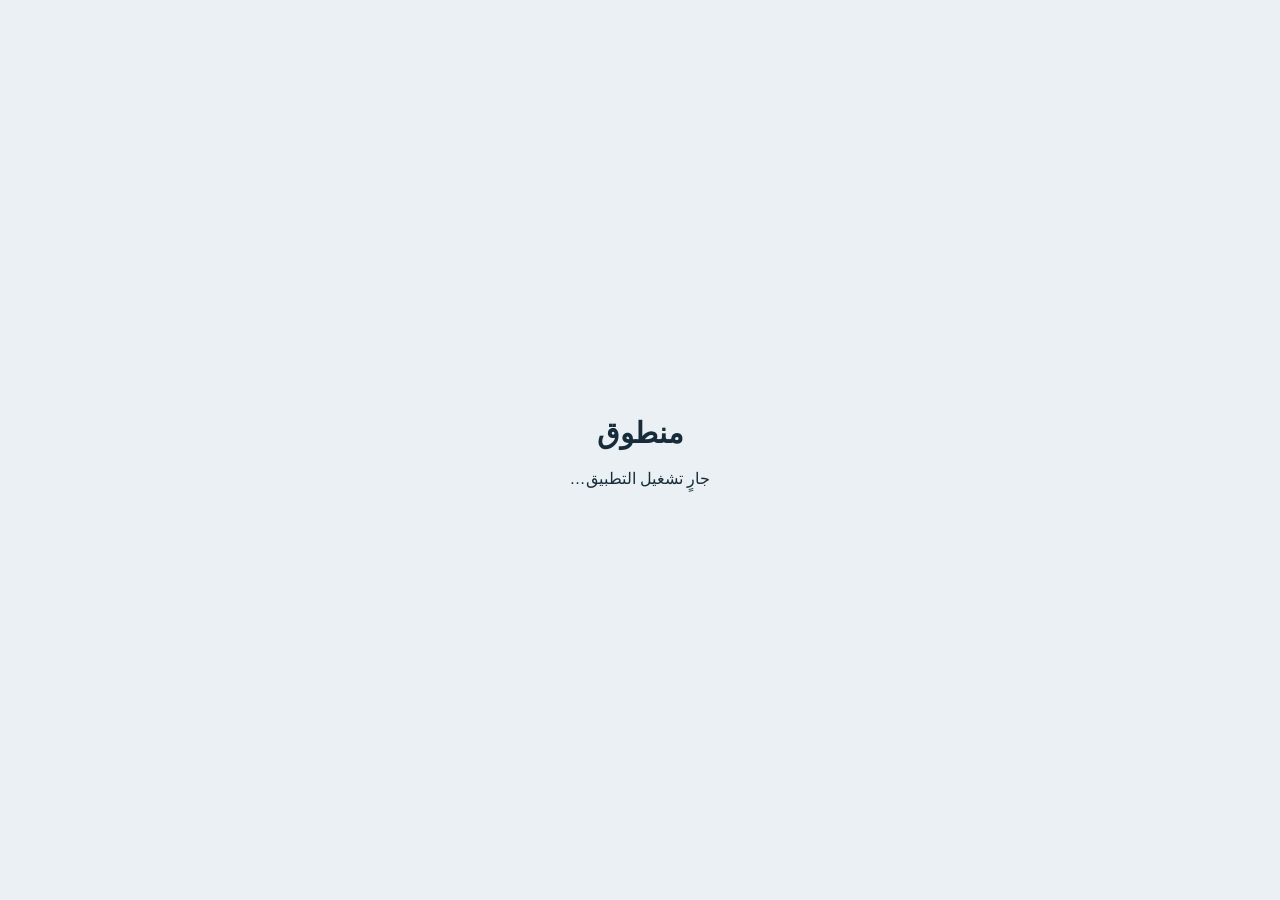
<file: desktop/index.html>
<!doctype html>
<html lang="ar" dir="rtl">
<meta charset="utf-8">
<meta name="viewport" content="width=device-width,initial-scale=1">
<title>منطوق</title>
<style>
  body { margin: 0; min-height: 100vh; display: grid; place-items: center; background: #eaf0f3; color: #172c3a; font-family: sans-serif; text-align: center; }
  main { padding: 2rem; }
  h1 { font-size: 1.8rem; }
</style>
<main role="status"><h1>منطوق</h1><p id="status">جارٍ تشغيل التطبيق…</p></main>
<script>function startupError() { document.getElementById('status').textContent = 'تعذّر تشغيل التطبيق. أغلِق النافذة وحاول مرة أخرى.'; }</script>
</html>
</file>
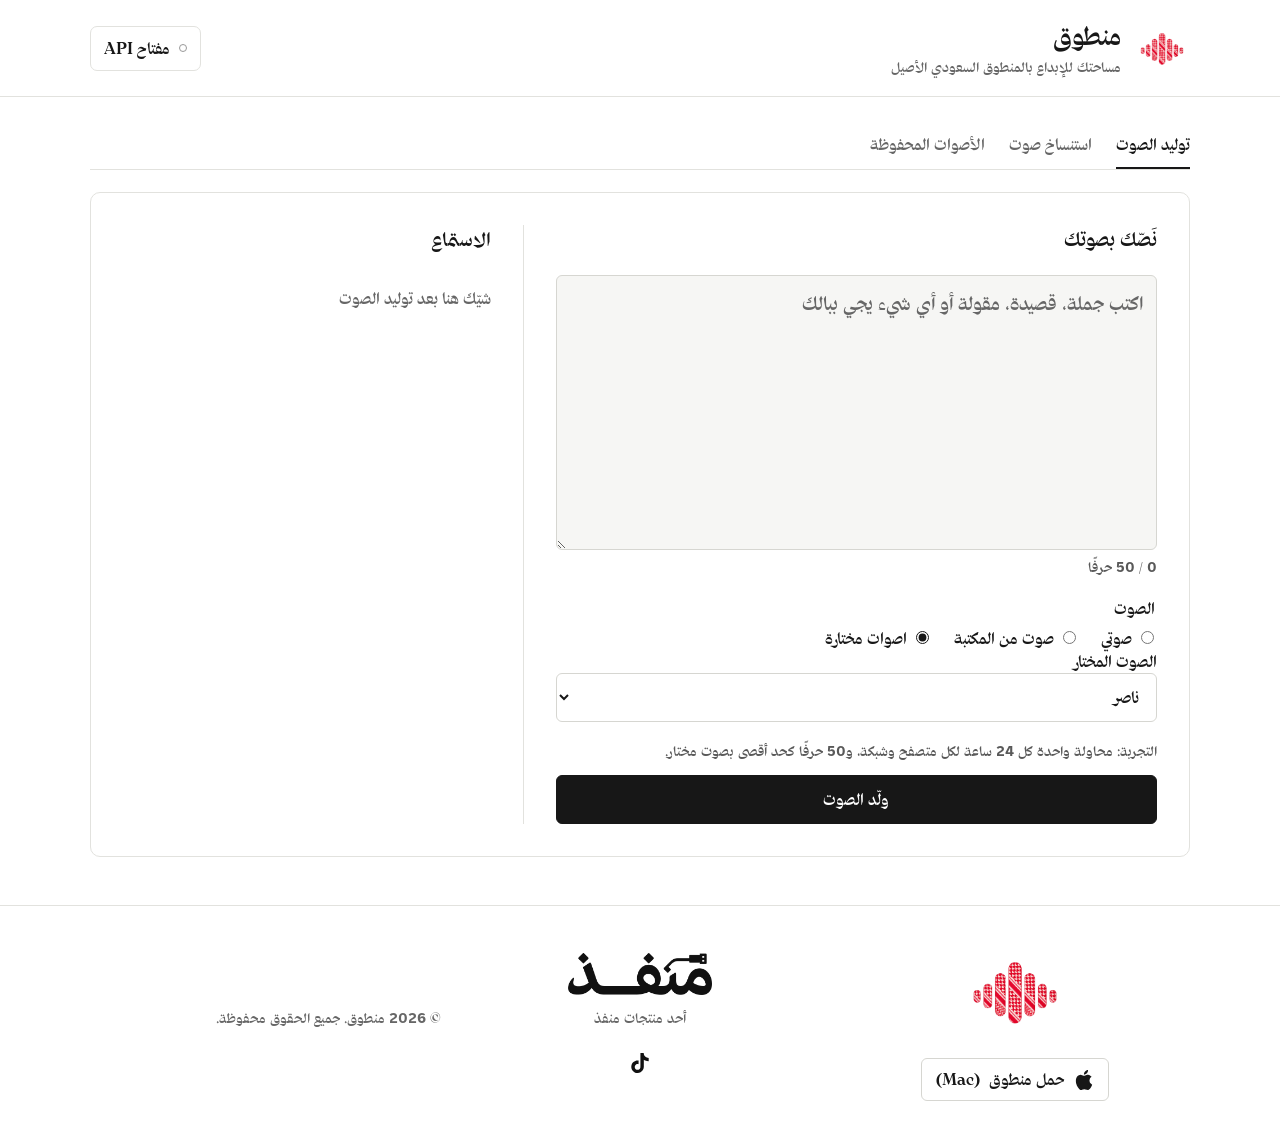
<file: web/index.html>
<!doctype html>
<html lang="ar" dir="rtl">
<head>
  <meta charset="utf-8">
  <meta name="viewport" content="width=device-width, initial-scale=1">
  <meta name="theme-color" content="#ffffff">
  <title>منطوق | نَصّك بصوتكّ</title>
  <link rel="icon" href="font/logobg.png">
  <link rel="stylesheet" href="style.css">
  <script src="app.js" defer></script>
</head>
<body>
  <header class="topbar">
    <div class="topbar-inner">
      <div class="brand">
        <img src="font/logobg.png" width="56" height="56" alt="">
        <div><h1>منطوق</h1><p>مساحتك للإبداع بالمنطوق السعودي الأصيل</p></div>
      </div>
      <details class="key-menu" id="key-menu">
        <summary><span class="key-dot" id="key-dot"></span>مفتاح API</summary>
        <div class="key-panel">
          <label for="api-key">مفتاح ElevenLabs</label>
          <input id="api-key" type="password" dir="ltr" autocomplete="off" spellcheck="false" placeholder="الصق مفتاحك هنا">
          <p>مفتاحك يحفظ على المتصفح ولا يخزن في سيرفرتنا. احرص عليه</p>
          <button type="button" class="text-button" id="try-demo">جرّب</button>
          <button type="button" class="text-button" id="clear-key">امسح مفتاح API</button>
        </div>
      </details>
    </div>
  </header>

  <main class="main">
    <div class="tabs" role="tablist" aria-label="سير العمل">
      <button type="button" role="tab" id="tab-speech" aria-controls="panel-speech" aria-selected="true">توليد الصوت</button>
      <button type="button" role="tab" id="tab-clone" aria-controls="panel-clone" aria-selected="false" tabindex="-1">استنساخ صوت</button>
      <button type="button" role="tab" id="tab-history" aria-controls="panel-history" aria-selected="false" tabindex="-1">الأصوات المحفوظة</button>
    </div>

    <section role="tabpanel" id="panel-speech" aria-labelledby="tab-speech" class="sheet studio">
      <div class="editor">
        <h2>نَصّك بصوتك</h2>
        <label for="speech-text" class="visually-hidden">النص العربي</label>
        <textarea id="speech-text" rows="7" placeholder="اكتب جملة، قصيدة، مقولة أو أي شيء يجي ببالك"></textarea>
        <p id="demo-text-count" class="muted" hidden>0 / 250 حرفًا</p>
        <fieldset class="voice-choice">
          <legend>الصوت</legend>
          <label><input type="radio" name="voice-source" value="saved" checked> صوتي</label>
          <label><input type="radio" name="voice-source" value="library"> صوت من المكتبة</label>
          <label><input type="radio" name="voice-source" value="selected"> اصوات مختارة</label>
        </fieldset>
        <p id="saved-voice-hint" class="muted">لا يوجد صوت محفوظ. استنسخ صوتك أو اختر صوتًا من المكتبة.</p>
        <div id="library-fields" hidden>
          <label for="voice-id">معرّف الصوت</label>
          <input id="voice-id" type="text" dir="ltr" autocomplete="off" spellcheck="false" placeholder="الصق معرّف الصوت Voice ID">
          <a class="field-link" href="https://elevenlabs.io/app/voice-library?required_languages=ar&amp;accent=saudi" target="_blank" rel="noopener noreferrer">اختر من مكتبة الأصوات السعودية ↗</a>
        </div>
        <div id="selected-fields" hidden>
          <label for="selected-voice">الصوت المختار</label>
          <select id="selected-voice">
            <option value="cFUFIbKkO2iZFwS8cRnY">ناصر</option>
            <option value="t9akNmCDhz230CEXOYmn">عبدالله</option>
            <option value="T9KaXxyeFWyP8DFgs9bx">فارس</option>
            <option value="ckaeRWMtCV0u0pUT3wX1">نورة</option>
            <option value="kr4VZw8MSZMHE0y2m40n">حساوي</option>
            <option value="s8AtpE08HrPmTUNmxgfQ">متعب</option>
          </select>
        </div>
        <details class="seed-settings">
          <summary>إعدادات النبرة</summary>
          <div class="seed-controls">
            <label for="seed">النبرة</label>
            <input id="seed" type="number" min="0" max="4294967295" step="1" inputmode="numeric" dir="ltr" value="2752657480">
            <button type="button" id="new-seed" class="secondary-button">نبرة جديدة</button>
            <label for="saved-seeds">النبرات المحفوظة</label>
            <select id="saved-seeds" dir="ltr"></select>
          </div>
        </details>
        <p id="speech-note" class="muted">أضف مفتاح API من أعلى الصفحة قبل التوليد.</p>
        <p id="speech-message" class="message" role="status" aria-live="polite" hidden></p>
        <button type="button" id="generate" class="primary-button">ولّد الصوت</button>
      </div>
      <div class="playback">
        <h2>الاستماع</h2>
        <div id="player-empty" class="empty-result">شيّك هنا بعد توليد الصوت</div>
        <div id="player-ready" hidden>
          <audio id="player" controls preload="none" aria-label="الصوت المولّد"></audio>
          <a id="download" class="download-button" download="speech.mp3">حمّل ملف MP3</a>
        </div>
      </div>
    </section>

    <section role="tabpanel" id="panel-clone" aria-labelledby="tab-clone" class="sheet studio" hidden>
      <div class="editor">
        <h2>استنسخ صوتك</h2>
        <p class="muted">ارفع مقطعًا صوتيًا تملك حق استنساخه.</p>
        <label for="sample">التسجيل الصوتي</label>
        <input id="sample" type="file" accept=".wav,.mp3,.m4a,audio/wav,audio/mpeg,audio/mp4">
        <p class="muted">WAV أو MP3 أو M4A، حتى 200 ميجابايت.</p>
        <label for="clone-name">اسم الصوت</label>
        <input id="clone-name" type="text" autocomplete="off" placeholder="سمّ صوتك">
        <p id="clone-message" class="message" role="status" aria-live="polite" hidden></p>
        <button type="button" id="clone" class="primary-button">استنسخ الصوت</button>
      </div>
      <div class="playback clone-guidance">
        <h2>صوتك في الاستوديو</h2>
        <p class="muted">سيظهر الصوت المستنسخ تلقائيًا في تبويب «توليد الصوت». يُحفظ معرّفه في هذا المتصفح فقط.</p>
        <p id="cloned-id" class="voice-reference" dir="ltr" hidden></p>
      </div>
    </section>

    <section role="tabpanel" id="panel-history" aria-labelledby="tab-history" class="sheet history" hidden>
      <h2>الأصوات المحفوظة</h2>
      <p id="history-empty" class="muted">ستظهر تسجيلاتك هنا بعد التوليد.</p>
      <div id="recordings" class="recordings"></div>
    </section>
  </main>

  <footer class="footer">
    <div class="footer-inner">
      <div class="footer-download">
        <img src="font/logobg.png" width="110" alt="منطوق">
        <a href="/mantooq.dmg" dir="rtl"><svg width="20" height="20" viewBox="0 0 16 16" fill="currentColor" aria-hidden="true" focusable="false"><path d="M11.182.008C11.148-.03 9.923.023 8.857 1.18c-1.066 1.156-.902 2.482-.878 2.516s1.52.087 2.475-1.258.762-2.391.728-2.43m3.314 11.733c-.048-.096-2.325-1.234-2.113-3.422s1.675-2.789 1.698-2.854-.597-.79-1.254-1.157a3.7 3.7 0 0 0-1.563-.434c-.108-.003-.483-.095-1.254.116-.508.139-1.653.589-1.968.607-.316.018-1.256-.522-2.267-.665-.647-.125-1.333.131-1.824.328-.49.196-1.422.754-2.074 2.237-.652 1.482-.311 3.83-.067 4.56s.625 1.924 1.273 2.796c.576.984 1.34 1.667 1.659 1.899s1.219.386 1.843.067c.502-.308 1.408-.485 1.766-.472.357.013 1.061.154 1.782.539.571.197 1.111.115 1.652-.105.541-.221 1.324-1.059 2.238-2.758q.52-1.185.473-1.282"/></svg>حمل منطوق <bdi dir="ltr">(Mac)</bdi></a>
      </div>
      <div class="footer-brand"><img src="font/manfath-logo.png" width="144" alt="منفذ"><p>أحد منتجات منفذ</p><a href="https://www.tiktok.com/@manfathtech" target="_blank" rel="noopener noreferrer" aria-label="تيك توك — منفذ"><img src="font/tiktok.svg" width="20" height="20" alt=""></a></div>
      <p>© <span id="year"></span> منطوق. جميع الحقوق محفوظة.</p>
    </div>
  </footer>
</body>
</html>
</file>
<file: web/style.css>
@font-face { font-family: 'ManFath Digits'; src: url('font/thmanyahsans-Bold.woff2') format('woff2'); font-display: swap; font-weight: 700; font-style: normal; unicode-range: U+0030-0039; }
@font-face { font-family: 'ManFath Text'; src: url('font/Arsenica-Arabic-Antiqua-Demibold.ttf') format('truetype'); font-display: swap; font-weight: 600; font-style: normal; }
:root { --font-manfath: 'ManFath Digits', 'ManFath Text'; color-scheme: light; font-family: var(--font-manfath); color: #171717; background: #fff; }
* { box-sizing: border-box; }
body { margin: 0; min-height: 100vh; display: flex; flex-direction: column; }
button, input, textarea, select { font: inherit; }
button, summary { cursor: pointer; }
a { color: #171717; text-underline-offset: 3px; }
::selection { background: #deded9; color: #171717; }
:focus-visible { outline: 2px solid #171717; outline-offset: 3px; }
[hidden] { display: none !important; }
.visually-hidden { position: absolute; width: 1px; height: 1px; padding: 0; margin: -1px; overflow: hidden; clip: rect(0,0,0,0); white-space: nowrap; border: 0; }
.topbar { position: sticky; top: 0; z-index: 4; background: #fff; border-bottom: 1px solid #e2e2de; }
.topbar-inner, .main, .footer-inner { width: min(1100px, calc(100% - 48px)); margin-inline: auto; }
.topbar-inner { min-height: 96px; display: flex; align-items: center; justify-content: space-between; gap: 24px; }
.brand { display: flex; align-items: center; gap: 13px; }
.brand img { object-fit: contain; }
h1, h2, p { margin-top: 0; }
h1 { font-size: 1.65rem; margin-bottom: 0; line-height: 1.45; }
.brand p { margin: 0; color: #666; font-size: .875rem; }
h2 { font-size: 1.25rem; line-height: 1.5; margin-bottom: 20px; }
.key-menu { position: relative; flex-shrink: 0; }
.key-menu summary { list-style: none; display: flex; align-items: center; gap: 9px; padding: 10px 13px; border: 1px solid #e2e2de; border-radius: 7px; white-space: nowrap; }
.key-menu summary::-webkit-details-marker { display: none; }
.key-menu summary:hover, .secondary-button:hover { background: #f6f6f4; }
.key-dot { width: 8px; height: 8px; border: 1px solid #999; border-radius: 50%; }
.key-dot.active { background: #171717; border-color: #171717; }
.key-panel { position: absolute; top: calc(100% + 9px); left: 0; width: min(320px, calc(100vw - 32px)); padding: 18px; background: #fff; border: 1px solid #e2e2de; border-radius: 10px; box-shadow: 0 12px 30px #1717171c; }
.key-panel p { color: #595959; font-size: .875rem; line-height: 1.7; margin: 10px 0; }
.text-button { border: 0; background: transparent; text-decoration: underline; text-underline-offset: 3px; padding: 5px 0; }
.main { flex: 1; padding-block: 25px 48px; }
.tabs { display: flex; gap: 24px; border-bottom: 1px solid #e2e2de; margin-bottom: 22px; overflow-x: auto; }
.tabs button { flex-shrink: 0; border: 0; border-bottom: 2px solid transparent; background: transparent; padding: 11px 0; color: #666; }
.tabs button[aria-selected="true"] { border-bottom-color: #171717; color: #171717; }
.tabs button:hover { color: #171717; }
.sheet { border: 1px solid #e2e2de; border-radius: 10px; padding: 32px; }
.studio { display: grid; grid-template-columns: 3fr 2fr; gap: 32px; }
.editor { min-width: 0; }
.playback { border-inline-start: 1px solid #e2e2de; padding-inline-start: 32px; min-height: 390px; }
.editor > label, .seed-controls label, .key-panel label, #library-fields label { display: block; margin-bottom: 8px; }
textarea, input[type="text"], input[type="password"], input[type="number"], select { width: 100%; border: 1px solid #d6d6d1; border-radius: 6px; background: #fff; color: #171717; padding: 11px 13px; }
textarea { background: #f6f6f4; min-height: 235px; resize: vertical; font-size: 1.18rem; line-height: 1.9; }
textarea::placeholder, input::placeholder { color: #666; opacity: 1; }
input[dir="ltr"] { text-align: left; }
input[type="file"] { width: 100%; border: 1px dashed #bdbdb7; border-radius: 7px; padding: 20px; margin-bottom: 9px; }
input[type="file"]::file-selector-button { font: inherit; padding: 7px 12px; margin-inline-end: 14px; border: 1px solid #d6d6d1; border-radius: 5px; background: #fff; cursor: pointer; }
#clone-name { margin-bottom: 17px; }
.voice-choice { display: flex; flex-wrap: wrap; gap: 8px 22px; border: 0; margin: 17px 0 0; padding: 0; }
.voice-choice legend { margin-bottom: 7px; }
.voice-choice label { cursor: pointer; white-space: nowrap; }
.voice-choice input { accent-color: #171717; }
.muted { color: #595959; font-size: .87rem; line-height: 1.7; }
#saved-voice-hint { margin: 7px 0 0; }
#library-fields { margin-top: 16px; }
.field-link { display: inline-block; margin-top: 8px; font-size: .875rem; }
.seed-settings { margin-top: 20px; }
.seed-settings summary { width: fit-content; padding: 8px 0; }
.seed-controls { display: grid; grid-template-columns: 1fr 1fr; gap: 8px 12px; align-items: center; max-width: 440px; margin: 8px 0 16px; }
.seed-controls label { margin: 0; }
.secondary-button { background: #fff; border: 1px solid #d6d6d1; border-radius: 6px; padding: 10px; }
#speech-note { margin: 18px 0 12px; }
.message { padding: 10px 13px; border-radius: 6px; background: #f6f6f4; line-height: 1.7; margin: 15px 0; }
.message.error { color: #8b2929; background: #fff1ef; }
.primary-button { display: block; width: 100%; padding: 12px 18px; border: 1px solid #171717; border-radius: 6px; color: #fff; background: #171717; }
.primary-button:hover { background: #383838; }
.primary-button:disabled { opacity: .55; cursor: wait; }
.empty-result { color: #666; margin-top: 32px; }
#player-ready { margin-top: 32px; }
audio { width: 100%; }
.download-button { display: block; text-align: center; border: 1px solid #d6d6d1; border-radius: 6px; text-decoration: none; padding: 11px; margin-top: 20px; }
.download-button:hover { background: #f6f6f4; }
.voice-reference { overflow-wrap: anywhere; text-align: left; padding: 12px; background: #f6f6f4; border-radius: 6px; }
.history { min-height: 300px; }
.recording { border-top: 1px solid #e2e2de; padding-block: 20px; }
.recording > div { display: flex; justify-content: space-between; gap: 15px; align-items: baseline; margin-bottom: 10px; }
.recording .muted { margin: 0; }
.recording audio { max-width: 570px; }
.recording a { display: block; width: fit-content; margin-top: 8px; }
.footer { border-top: 1px solid #e2e2de; }
.footer-inner { display: grid; grid-template-columns: 1fr 1fr 1fr; gap: 24px; align-items: center; min-height: 170px; padding-block: 30px; }
.footer-inner > p { margin: 0; color: #666; font-size: .875rem; }
.footer-download { display: grid; justify-items: center; gap: 12px; }
.footer-download a { display: inline-flex; align-items: center; gap: 9px; padding: 9px 14px; border: 1px solid #d6d6d1; border-radius: 6px; text-decoration: none; white-space: nowrap; }
.footer-download a:hover { background: #f6f6f4; }
.footer-brand { text-align: center; }
.footer-brand > img { max-width: 100%; }
.footer-brand p { color: #666; font-size: .875rem; margin: 7px 0 12px; }
.footer-brand a { display: inline-grid; place-items: center; width: 44px; height: 44px; }
@media (max-width: 700px) {
  .topbar-inner, .main, .footer-inner { width: calc(100% - 32px); }
  .topbar-inner { min-height: 82px; }
  .brand img { width: 44px; height: 44px; }
  .brand p { font-size: .875rem; }
  .key-menu summary { padding: 8px; font-size: .875rem; }
  .tabs { gap: 20px; }
  .tabs button { font-size: .875rem; }
  .sheet { padding: 20px; }
  .studio { grid-template-columns: 1fr; gap: 22px; }
  .playback { border-inline-start: 0; border-top: 1px solid #e2e2de; padding: 20px 0 0; min-height: 0; }
  .footer-inner { grid-template-columns: 1fr; justify-items: center; gap: 10px; text-align: center; }
}
</file>
